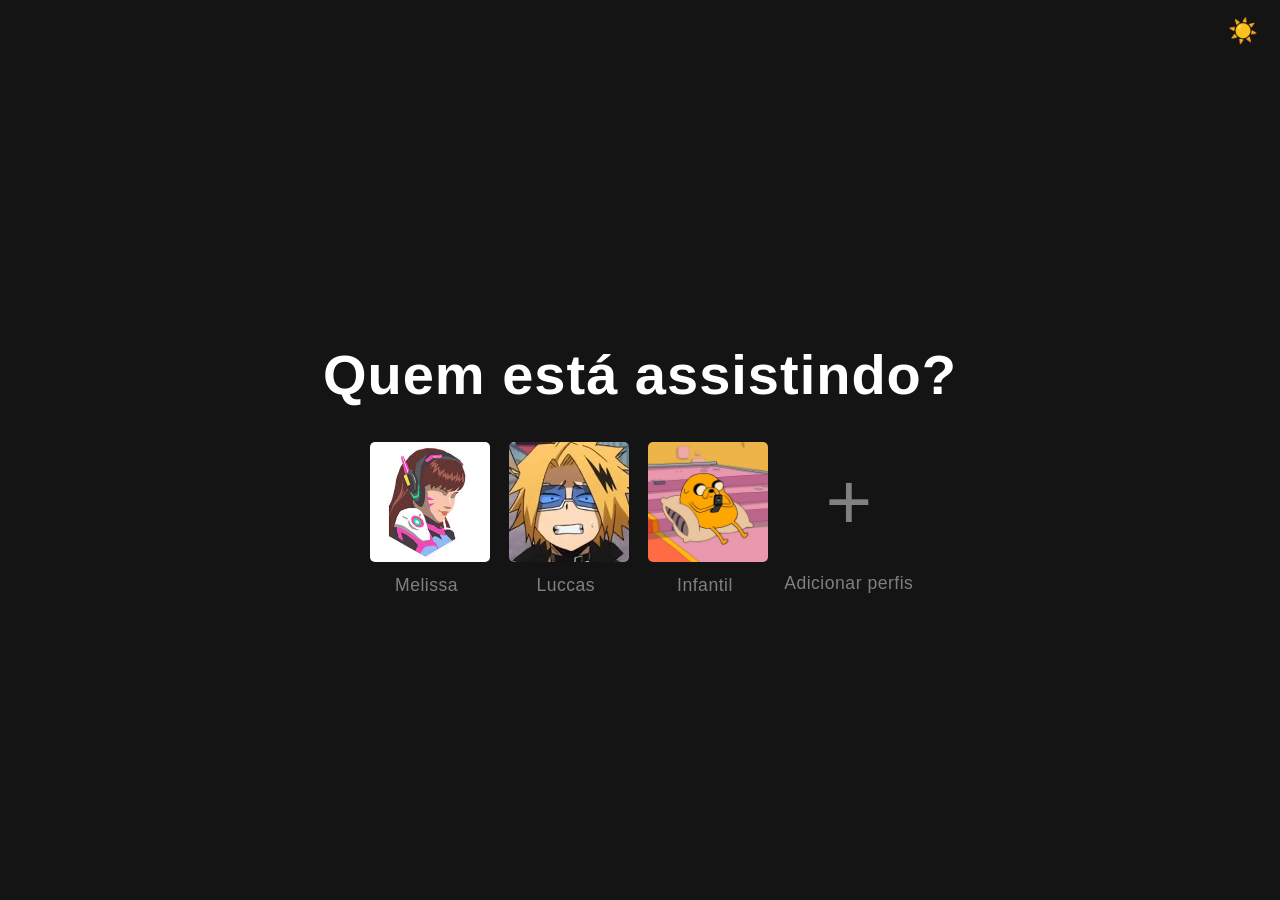
<file: NETLFLIX/index.html>
<!DOCTYPE html>
<html lang="pt-br">
<head>
    <meta charset="UTF-8">
    <meta name="viewport" content="width=device-width, initial-scale=1.0">
    <title>Netflix</title>
    <link rel="stylesheet" href="style.css">
</head>
<body>
    <!-- Botão para alternar tema -->
    <button id="theme-toggle" onclick="toggleTheme()">☀️</button>

    <main>
        <h1>Quem está assistindo?</h1>
        <section aria-label="Perfis disponíveis">
            <nav class="profiles">
                <a href="catalogo.html" class="profile perfil">
                    <figure class="item-perfil">
                        <div class="card">
                            <div class="card-inner">
                                <div class="card-front">
                                    <img src="./assets/perfil-1.jpg" alt="Perfil 1">
                                </div>
                                <div class="card-back">
                                    <p> • Genêro favorito:<br><span>(romance, ação)</span></p>
                                    <p> • Última série assistida:<br><span>'Breaking Bad'</p>
                                </div>
                            </div>
                        </div>
                        <figcaption class="nome-perfil">Melissa</figcaption>
                    </figure>
                </a>
                <a href="catalogo.html" class="profile perfil">
                    <figure class="item-perfil">
                        <div class="card">
                            <div class="card-inner">
                                <div class="card-front">
                                    <img src="./assets/perfil-2.jpg" alt="Perfil 2">
                                </div>
                                <div class="card-back">
                                    <p> • Genêro favorito:<br><span>(ação, terror)</span></p>
                                    <p> • Último filme assistido:<br><span>'Invocação do Mal'</p>
                                </div>
                            </div>
                        </div>
                        <figcaption class="nome-perfil">Luccas</figcaption>
                    </figure>
                </a>
                <a href="catalogo.html" class="profile perfil">
                    <figure class="item-perfil">
                        <div class="card">
                            <div class="card-inner">
                                <div class="card-front">
                                    <img src="./assets/perfil-3.jpg" alt="Perfil 3">
                                </div>
                                <div class="card-back">
                                    <p> • Genêro favorito:<br><span>(animação, comédia)</span></p>
                                    <p> • Último filme assistido:<br><span>'Guerreiras do K-pop'
                                </div>
                            </div>
                        </div>
                        <figcaption class="nome-perfil">Infantil</figcaption>
                    </figure>
                </a>
                <a href="catalogo.html" class="profile perfil">
                    <figure class="item-perfil">
                        <div class="add-icon">+</div>
                        <figcaption class="nome-perfil">Adicionar perfis</figcaption>
                    </figure>
                </a>
            </nav>
        </section>
    </main>

    <!-- Importa o script de tema -->
    <script src="theme.js"></script>
    <script src="index.js"></script>
</body>
</html>
</file>
<file: NETLFLIX/style.css>
body {
    background: #141414;
    color: #fff;
    font-family: 'Segoe UI', Arial, Helvetica, sans-serif;
    margin: 0;
    min-height: 100vh;
}

main {
    display: flex;
    flex-direction: column;
    align-items: center;
    justify-content: center; 
    min-height: 100vh;
    width: 100%;
}

h1 {
    font-size: clamp(1.5rem, 5vw, 3.5rem); 
    font-weight: bold;
    margin-bottom: 2rem;
    letter-spacing: 1px;
    animation: fadeIn 0.8s ease-in-out both;
}

section[aria-label="Perfis disponíveis"] {
    width: 100%;
    display: flex;
    justify-content: center;
}

nav.profiles {
    display: flex;
    gap: 1.5vw;
    flex-wrap: wrap; 
    justify-content: center;
}

.profile {
    text-decoration: none;
    color: #fff;
    animation: fadeIn 0.6s ease-out both;
}

.profile:nth-child(1) { animation-delay: 0.2s; }
.profile:nth-child(2) { animation-delay: 0.3s; }
.profile:nth-child(3) { animation-delay: 0.4s; }
.profile:nth-child(4) { animation-delay: 0.5s; }

figure {
    margin: 0;
    display: flex;
    flex-direction: column;
    align-items: center;
}

.card {
    width: 120px;
    height: 120px;
    perspective: 1000px;
    margin-bottom: 0.5rem;
}

.card-inner {
    position: relative;
    width: 100%;
    height: 100%;
    transition: transform 0.6s;
    transform-style: preserve-3d;
}

.profile:hover .card-inner {
    transform: rotateY(180deg);
}

.card-front, .card-back {
    position: absolute;
    width: 100%;
    height: 100%;
    backface-visibility: hidden;
    border-radius: 8px;
    overflow: hidden;
    display: flex;
    align-items: center;
    justify-content: center;
    border: 3px solid transparent;
    transition: border-color 0.2s;
}

.card-back {
    background: #222;
    transform: rotateY(180deg);
    padding: 10px;
    flex-direction: column;
    align-items: flex-start;
    text-align: left;
    font-size: 0.72rem;
    box-sizing: border-box;
    color: #ccc;
    overflow: visible;
}

.card-back p {
    opacity: 0;
    margin: 2px 0;
    width: 100%;
}

.card-back p span {
    color: #9e9e9e; 
    font-style: italic;
    font-size: 0.65rem;
    display: block;
    margin-top: 2px;
}

.profile:hover .card-back p {
    animation: textAppear 0.5s ease-out forwards 0.3s;
}

 .profile img {
    width: 100%;
    height: 100%;
    object-fit: cover;
    display: block;
}

.add-icon {
    width: 120px;
    height: 120px;
    display: flex;
    align-items: center;
    justify-content: center;
    font-size: 5rem;
    color: grey;
    border: 3px solid transparent;
    border-radius: 8px;
    transition: border-color 0.2s, transform 0.2s, color 0.2s;
}

.profile:hover .card-front, .profile:hover .card-back, .profile:hover .add-icon {
    border-color: #fff;
}

.profile:hover .add-icon {
    transform: scale(1.05);
    color: #fff;
}

.profile:hover figcaption {
    color: #fff;
}

figcaption {
    color: grey;
    font-size: 1.1rem;
    font-weight: 500;
    margin-top: 0.5rem;
    letter-spacing: 0.5px;
}

#theme-toggle {
    position: absolute;
    top: 1rem;
    right: 1rem;
    background: transparent;
    border: none;
    font-size: 1.5rem;
    cursor: pointer;
    color: #fff;
}

/* Modo claro */
body.light-mode {
    background: #f5f5f5;
    color: #000;
}

body.light-mode #theme-toggle {
    color: #000;
}

@keyframes fadeIn {
    from { opacity: 0; }
    to { opacity: 1; }
}

@keyframes textAppear {
    from { opacity: 0; transform: translateY(10px); }
    to { opacity: 1; transform: translateY(0); }
}
</file>
